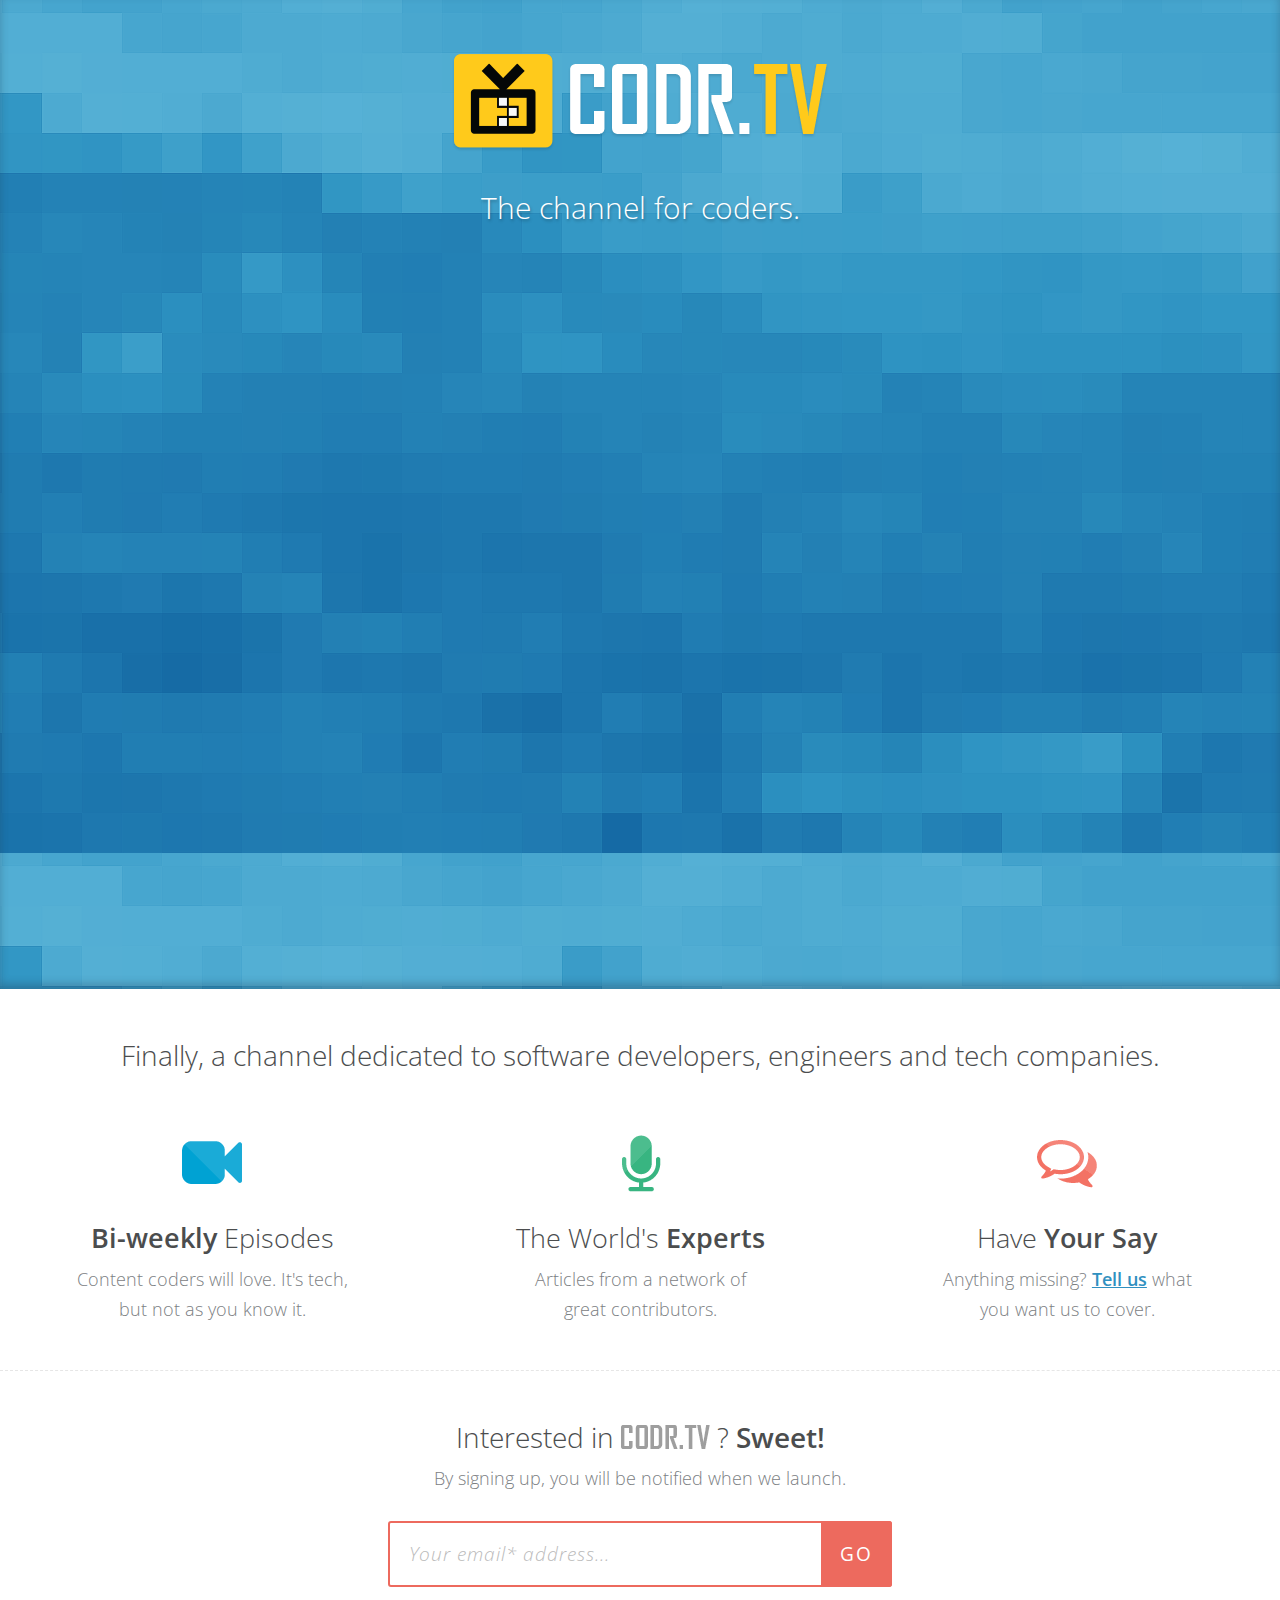
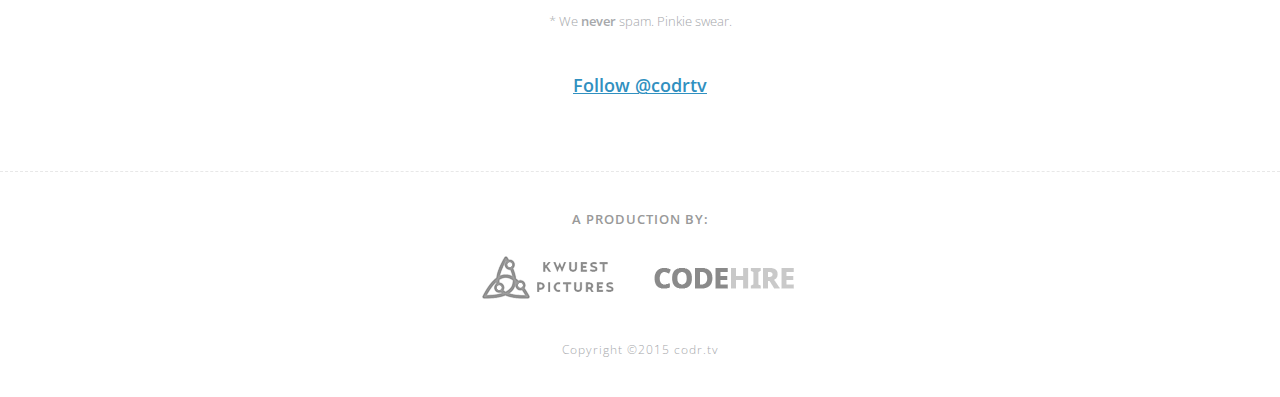
<file: index.html>
<!DOCTYPE html>
<head>
  <title>codr.tv | The channel for coders.</title>
  <link rel="icon" type="image/png" href="favicon.ico">
  <meta name="viewport" content="width=device-width, initial-scale=1.0, user-scalable=no">
  <meta charset="utf-8">
  <link href='http://fonts.googleapis.com/css?family=Open+Sans:300italic,400italic,700italic,400,300,600,700' rel='stylesheet' type='text/css'>
  <link href="stylesheets/style.css" rel="stylesheet">

  <meta property="og:image" content="http://codr.tv/images/fb-logo.png" />
  <meta property="og:url" content="http://codr.tv"/>
  <meta property="og:title" content="codr.tv | The channel for coders."/>
  <meta property="og:site_name" content="codr.tv"/>
  <meta property="og:description" content="Finally, a channel dedicated to software developers, engineers and tech companies. Watch our free bi-weekly episodes!">
</head>

<body id="skrollr-body">

  <div id="fb-root"></div>
  <script>(function(d, s, id) {
    var js, fjs = d.getElementsByTagName(s)[0];
    if (d.getElementById(id)) return;
    js = d.createElement(s); js.id = id;
    js.src = "//connect.facebook.net/en_US/sdk.js#xfbml=1&version=v2.0";
    fjs.parentNode.insertBefore(js, fjs);
  }(document, 'script', 'facebook-jssdk'));</script>

  <header class="header--main" data-0="background-position: 0px 0px" data-800="background-position: 0px 260px">
    <img class="img--header-logo" src="images/logo-header-codr.png" alt="Codr.TV">
    <h1>The channel for coders.</h1>
    <div class="video--wrapper">
      <div class="video--container">
        <iframe src="http://www.youtube.com/embed/G3d-Dfi3gLg?controls=2&showinfo=0&rel=0&modestbranding=1&theme=light" frameborder="0" allowfullscreen></iframe>
      </div>
    </div>
  </header>

  <div class="wrapper">
    <section class="section--main">
      <p class="p--large-text p--centered">Finally, a channel dedicated to software developers, engineers and tech companies.</p>
      <ul class="list--features">
        <li>
          <img class="img--feature" src="images/icon-camera.png" alt="">
          <h2><strong>Bi-weekly</strong> Episodes</h2>
          <p>Content coders will love. It's tech,<br> but not as you know it.</p>
        </li>
        <li>
          <img class="img--feature" src="images/icon-microphone.png" alt="">
          <h2>The World's <strong>Experts</strong></h2>
          <p>Articles from a network of <br> great contributors.</p>
        </li>
        <li>
          <img class="img--feature" src="images/icon-speechbubble.png" alt="">
          <h2>Have <br class="r--730"> <strong>Your Say</strong></h2>
          <p>Anything missing? <a href="mailto:tv@codr.tv">Tell us</a> what <br> you want us to cover.</p>
        </li>
      </ul>
    </section>

    <section class="section--signup">
      <p class="p--large-text p--centered">Interested in <img class="img--baseline" src="images/logo-small-codr.png" alt="Codr.TV"> ? <strong>Sweet!</strong></p>
      <p class="p--centered">By signing up, you will be notified when we launch.</p>
      <form action="http://codr.us8.list-manage.com/subscribe/post?u=b192aa6a03c55fa9c7fa52295&amp;id=6da3af9be7" method="post" id="mc-embedded-subscribe-form" name="mc-embedded-subscribe-form" class="validate" target="_blank" novalidate>
        <div id="mce-responses" class="clear">
          <div class="response" id="mce-error-response" style="display:none"></div>
          <div class="response" id="mce-success-response" style="display:none"></div>
        </div>    <!-- real people should not fill this in and expect good things - do not remove this or risk form bot signups-->
        <div style="position: absolute; left: -5000px;"><input type="text" name="b_b192aa6a03c55fa9c7fa52295_6da3af9be7" tabindex="-1" value=""></div>

        <div class="wrapper--input">
          <input tabindex="1" class="input--email" type="email" placeholder="Your email* address..." value="" name="EMAIL" class="required email" id="mce-EMAIL">
          <button type="submit" value="Subscribe" name="subscribe" id="mc-embedded-subscribe" class="btn--submit">Go</button>
        </div>
        <small>* We <strong>never</strong> spam. Pinkie swear.</small>
      </form>
    </section>

    <section class="section--social-links">
      <div class="g-ytsubscribe" data-channel="codrtv1"></div>

      <a href="https://twitter.com/codrtv" class="twitter-follow-button" data-show-count="false">Follow @codrtv</a>
      <script>!function(d,s,id){var js,fjs=d.getElementsByTagName(s)[0],p=/^http:/.test(d.location)?'http':'https';if(!d.getElementById(id)){js=d.createElement(s);js.id=id;js.src=p+'://platform.twitter.com/widgets.js';fjs.parentNode.insertBefore(js,fjs);}}(document, 'script', 'twitter-wjs');</script>

      <div class="fb-like" data-href="http://codr.tv/" data-width="280" data-layout="standard" data-action="like" data-show-faces="false" data-share="true"></div>
    </section>

    <section class="section--gplus-widget">
      <!-- Place this tag where you want the widget to render. -->
      <div class="g-page" data-width="273" data-href="//plus.google.com/u/0/112517833258530724642" data-layout="landscape" data-rel="publisher"></div>

      <!-- Place this tag after the last widget tag. -->
      <script type="text/javascript">
        (function() {
         var po = document.createElement('script'); po.type = 'text/javascript'; po.async = true;
         po.src = 'https://apis.google.com/js/platform.js';
         var s = document.getElementsByTagName('script')[0]; s.parentNode.insertBefore(po, s);
         })();
      </script>
    </section>

  </div>
  <footer class="footer--main">
    <p>A production by:</p>
    <a class="footer--logo" href="http://kwuest.com.au/"><img src="images/logo-kwuest-pictures.png" alt="Kwuest Pictures"></a>
    <a class="footer--logo" href="http://codehire.com/"><img src="images/logo-codehire.png" alt="Codehire"></a>
    <p><small>Copyright &copy;2015 codr.tv</small></p>
  </footer>
  <script src="javascripts/script.js"></script>
  <script src="https://apis.google.com/js/platform.js"></script>

  <script>
    (function(i,s,o,g,r,a,m){i['GoogleAnalyticsObject']=r;i[r]=i[r]||function(){
        (i[r].q=i[r].q||[]).push(arguments)},i[r].l=1*new Date();a=s.createElement(o),
      m=s.getElementsByTagName(o)[0];a.async=1;a.src=g;m.parentNode.insertBefore(a,m)
    })(window,document,'script','//www.google-analytics.com/analytics.js','ga');

    ga('create', 'UA-40875578-4', 'auto');
    ga('send', 'pageview');

  </script>

  <script src="http://my.hellobar.com/fbad58c55f0da312e38d1dd36deb75b7800bd490.js" type="text/javascript" charset="utf-8" async="async"></script>
</body>
</file>
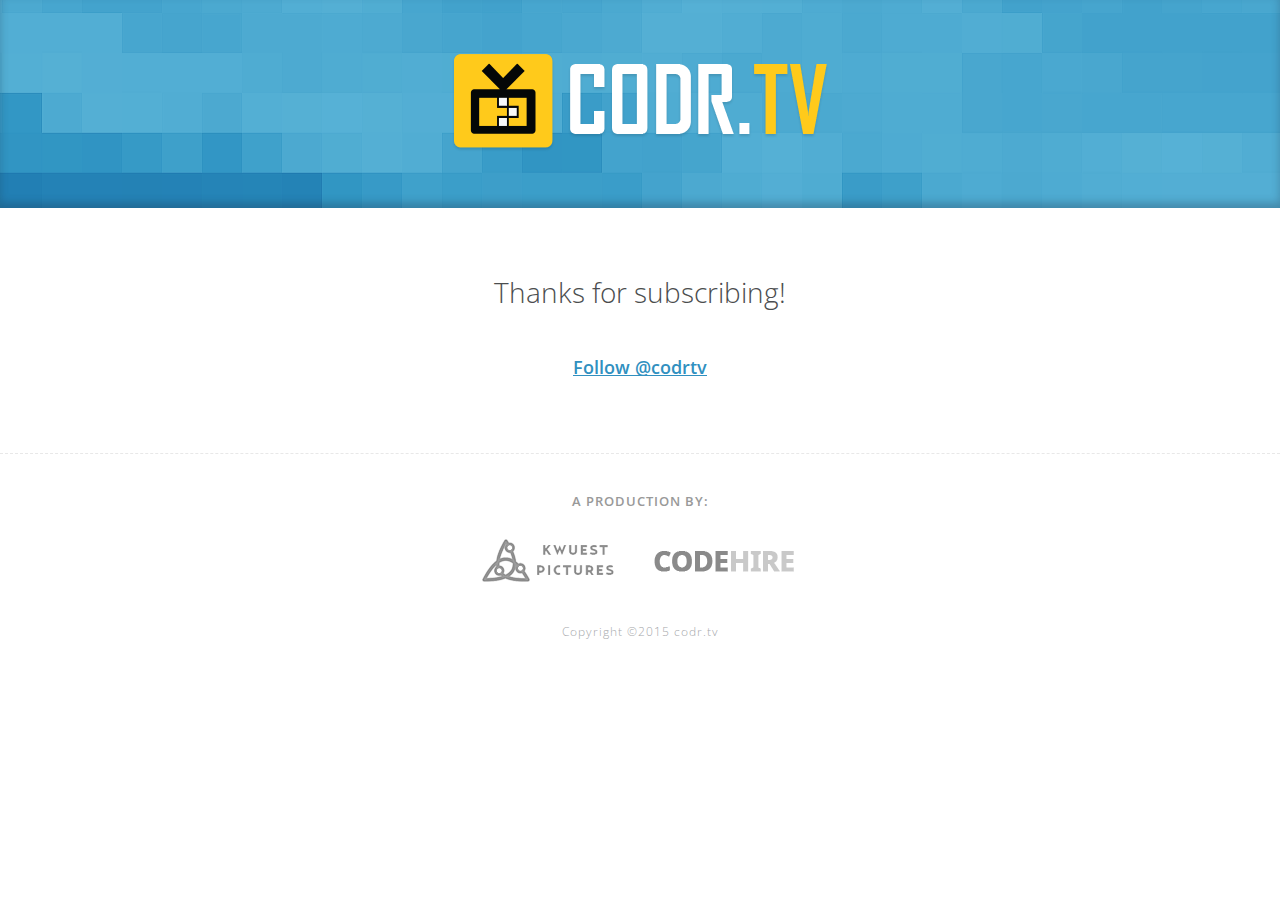
<file: thanks.html>
<!DOCTYPE html>
<head>
  <title>codr.tv | The channel for coders.</title>
  <link rel="icon" type="image/png" href="favicon.ico">
  <meta name="viewport" content="width=device-width, initial-scale=1.0, user-scalable=no">
  <meta charset="utf-8">
  <link href='http://fonts.googleapis.com/css?family=Open+Sans:300italic,400italic,700italic,400,300,600,700' rel='stylesheet' type='text/css'>
  <link href="stylesheets/style.css" rel="stylesheet">

  <meta property="og:image" content="http://codr.tv/images/fb-logo.png" />
  <meta property="og:url" content="http://codr.tv"/>
  <meta property="og:title" content="codr.tv | The channel for coders."/>
  <meta property="og:site_name" content="codr.tv"/>
  <meta property="og:description" content="Finally, a channel dedicated to software developers, engineers and tech companies. Watch our free bi-weekly episodes!">
</head>

<body id="skrollr-body">

  <div id="fb-root"></div>
  <script>(function(d, s, id) {
    var js, fjs = d.getElementsByTagName(s)[0];
    if (d.getElementById(id)) return;
    js = d.createElement(s); js.id = id;
    js.src = "//connect.facebook.net/en_US/sdk.js#xfbml=1&version=v2.0";
    fjs.parentNode.insertBefore(js, fjs);
  }(document, 'script', 'facebook-jssdk'));</script>

  <header class="header--main" data-0="background-position: 0px 0px" data-800="background-position: 0px 260px">
    <img class="img--header-logo" src="images/logo-header-codr.png" alt="Codr.TV">
    <p><br/></p>
  </header>

  <div class="wrapper">
    <section class="section--main">
      <p class="p--large-text p--centered">Thanks for subscribing!</p>
    </section>

    <section class="section--social-links">
      <div class="g-ytsubscribe" data-channel="codrtv1"></div>

      <a href="https://twitter.com/codrtv" class="twitter-follow-button" data-show-count="false">Follow @codrtv</a>
      <script>!function(d,s,id){var js,fjs=d.getElementsByTagName(s)[0],p=/^http:/.test(d.location)?'http':'https';if(!d.getElementById(id)){js=d.createElement(s);js.id=id;js.src=p+'://platform.twitter.com/widgets.js';fjs.parentNode.insertBefore(js,fjs);}}(document, 'script', 'twitter-wjs');</script>

      <div class="fb-like" data-href="http://codr.tv/" data-width="280" data-layout="standard" data-action="like" data-show-faces="false" data-share="true"></div>
    </section>

    <section class="section--gplus-widget">
      <!-- Place this tag where you want the widget to render. -->
      <div class="g-page" data-width="273" data-href="//plus.google.com/u/0/112517833258530724642" data-layout="landscape" data-rel="publisher"></div>

      <!-- Place this tag after the last widget tag. -->
      <script type="text/javascript">
        (function() {
         var po = document.createElement('script'); po.type = 'text/javascript'; po.async = true;
         po.src = 'https://apis.google.com/js/platform.js';
         var s = document.getElementsByTagName('script')[0]; s.parentNode.insertBefore(po, s);
         })();
      </script>
    </section>

  </div>
  <footer class="footer--main">
    <p>A production by:</p>
    <a class="footer--logo" href="http://kwuest.com.au/"><img src="images/logo-kwuest-pictures.png" alt="Kwuest Pictures"></a>
    <a class="footer--logo" href="http://codehire.com/"><img src="images/logo-codehire.png" alt="Codehire"></a>
    <p><small>Copyright &copy;2015 codr.tv</small></p>
  </footer>
  <script src="javascripts/script.js"></script>
  <script src="https://apis.google.com/js/platform.js"></script>

  <script>
    (function(i,s,o,g,r,a,m){i['GoogleAnalyticsObject']=r;i[r]=i[r]||function(){
        (i[r].q=i[r].q||[]).push(arguments)},i[r].l=1*new Date();a=s.createElement(o),
      m=s.getElementsByTagName(o)[0];a.async=1;a.src=g;m.parentNode.insertBefore(a,m)
    })(window,document,'script','//www.google-analytics.com/analytics.js','ga');

    ga('create', 'UA-40875578-4', 'auto');
    ga('send', 'pageview');

  </script>

  <!-- Facebook Conversion Code for http://codr.tv/thanks.html -->
  <script>(function() {
    var _fbq = window._fbq || (window._fbq = []);
    if (!_fbq.loaded) {
      var fbds = document.createElement('script');
      fbds.async = true;
      fbds.src = '//connect.facebook.net/en_US/fbds.js';
      var s = document.getElementsByTagName('script')[0];
      s.parentNode.insertBefore(fbds, s);
      _fbq.loaded = true;
      }
    })();
    window._fbq = window._fbq || [];
    window._fbq.push(['track', '6024365848188', {'value':'0.01','currency':'USD'}]);
  </script>
<noscript><img height="1" width="1" alt="" style="display:none" src="https://www.facebook.com/tr?ev=6024365848188&amp;cd[value]=0.01&amp;cd[currency]=USD&amp;noscript=1" /></noscript>

</body>
</file>
<file: stylesheets/style.css>
/* ---------------------------------------------------------------------------------------- */
/* normalize.css */

article,
aside,
details,
figcaption,
figure,
footer,
header,
hgroup,
main,
nav,
section,
summary {
  display: block;
}

audio,
canvas,
video {
  display: inline-block;
}

audio:not([controls]) {
  display: none;
  height: 0;
}

[hidden],
template {
  display: none;
}

html {
  font-family: sans-serif;
  -ms-text-size-adjust: 100%;
  -webkit-text-size-adjust: 100%;
}

body {
  margin: 0;
}

a {
  background: transparent;
}

a:focus {
  outline: thin dotted;
}

a:active,
a:hover {
  outline: 0;
}



h1 {
  font-size: 2em;
  margin: 0.67em 0;
}

abbr[title] {
  border-bottom: 1px dotted;
}

b,
strong {
  font-weight: 600;
}

dfn {
  font-style: italic;
}

hr {
  -moz-box-sizing: content-box;
  box-sizing: content-box;
  height: 0;
}

mark {
  background: hsl(60, 100%, 50%);
  color: hsl(0, 0%, 0%);
}

code,
kbd,
pre,
samp {
  font-family: monospace, serif;
  font-size: 1em;
}

pre {
  white-space: pre-wrap;
}

q {
  quotes: "\201C" "\201D" "\2018" "\2019";
}

small {
  font-size: 80%;
}

sub,
sup {
  font-size: 75%;
  line-height: 0;
  position: relative;
  vertical-align: baseline;
}

sup {
  top: -0.5em;
}

sub {
  bottom: -0.25em;
}

img {
  border: 0;
}

svg:not(:root) {
  overflow: hidden;
}

figure {
  margin: 0;
}

fieldset {
  border: 1px solid hsl(0, 0%, 75%);
  margin: 0 2px;
  padding: 0.35em 0.625em 0.75em;
}

legend {
  border: 0;
  padding: 0;
}

button,
input,
select,
textarea {
  font-family: inherit;
  font-size: 100%;
  margin: 0;
}

button,
input {
  line-height: normal;
}

button,
select {
  text-transform: none;
}

button,
html input[type="button"],
input[type="reset"],
input[type="submit"] {
  -webkit-appearance: button;
  cursor: pointer;
}

button[disabled],
html input[disabled] {
  cursor: default;
}

input[type="checkbox"],
input[type="radio"] {
  box-sizing: border-box;
  padding: 0;
}

input[type="search"] {
  -webkit-appearance: textfield;
  -moz-box-sizing: content-box;
  -webkit-box-sizing: content-box;
  box-sizing: content-box;
}

input[type="search"]::-webkit-search-cancel-button,
input[type="search"]::-webkit-search-decoration {
  -webkit-appearance: none;
}

button::-moz-focus-inner,
input::-moz-focus-inner {
  border: 0;
  padding: 0;
}

textarea {
  overflow: auto;
  vertical-align: top;
}

table {
  border-collapse: collapse;
  border-spacing: 0;
}

/* ---------------------------------------------------------------------------------------- */
/* Codr.tv coming soon page styles */

::selection {
  background: hsl(5, 80%, 65%);
  color: white;
}

::-moz-selection {
  background: hsl(5, 80%, 65%);
  color: white;
}

*,
*:before,
*:after {
  -webkit-box-sizing: border-box;
  -moz-box-sizing: border-box;
  box-sizing: border-box;
}

::-webkit-input-placeholder {
   color: hsl(0, 0%, 73%);
   font-style: italic;
   letter-spacing: 1px;
}

::-moz-placeholder {
   color: hsl(0, 0%, 73%);
   font-style: italic;
   letter-spacing: 1px;
}

:-ms-input-placeholder {
   color: hsl(0, 0%, 73%);
   font-style: italic;
   letter-spacing: 1px;
}

body {
  background: white;
  font: 300 18px/1.65 "Open Sans";
  color: hsl(210, 3%, 50%);
}

img {
  max-width: 100%;
}

h1,
h2 {
  font-weight: 300;
  font-size: 165%;
  margin: 0;
  padding: 0;
}

h2 {
  font-size: 150%;
}

small {
  display: block;
  text-align: center;
  margin-top: 2em;
  font-size: 70%;
  color: hsl(210, 3%, 66%);
}

h1,
h2,
.p--large-text {
  color: hsl(205, 2%, 30%);
}

.p--large-text {
  font-weight: 300;
  font-size: 155%;
  margin: 0;
}

.p--centered {
  text-align: center;
  margin: 0.25em 0 0;
}

.header--main {
  background: hsl(200, 70%, 35%) url('../images/bg-pattern.png') 0 0 repeat;
  -webkit-box-shadow: inset 0 -5px 8px hsla(210, 40%, 20%, 0.3);
  -moz-box-shadow: inset 0 -5px 8px hsla(210, 40%, 20%, 0.3);
  box-shadow: inset 0 -5px 8px hsla(210, 40%, 20%, 0.3);
  color: white;
  overflow: visible;
  max-height: 850px;
  text-align: center;
  padding: 3em 0 0;
}

.header--main h1 {
  color: white;
  font-weight: 300;
  text-shadow: 1px 2px 3px hsla(0, 0%, 0%, 0.25);
  margin: 0.75em 0 1.25em;
  padding: 0;
}

.video--wrapper {
  margin: 0 auto;
  overflow: hidden;
  max-height: 720px;
  max-width: 1280px;
}

.video--container {
  border-radius: 1px;
  -webkit-box-shadow: 0 0 0 8px hsla(0, 0%, 0%, .1);
  -moz-box-shadow: 0 0 0 8px hsla(0, 0%, 0%, .1);
  box-shadow: 0 0 0 8px hsla(0, 0%, 0%, .1);
  height: 0;
  overflow: hidden;
  position: relative;
  padding-bottom: 56.25%; /* 16:9 */;
}

.video--container iframe {
  height: 100%;
  left: 0;
  position: absolute;
  top: 0;
  width: 100%;
}

.wrapper {
  max-width: 1280px;
  margin: 0 auto;
}

.section--main {
  padding-top: 10em;
}

.section--signup {
  border-top: 1px dashed hsl(0, 0%, 90%);
  margin: 2.5em 0 0;
  padding: 2em 0 0;
}

.section--social-links {
  padding-bottom: 2em;
  margin-top: 2em;
  text-align: center;
}

.section--gplus-widget {
  text-align: center;
  padding-bottom: 2em;
  border-bottom: 1px dashed hsl(0, 0%, 91%);
}

.list--features {
  display: block;
  margin: 3em 0 0;
  list-style: none;
  padding: 0;
  text-align: center;
}

.list--features h2 {
  margin: 0.75em 0 0;
}

.list--features li {
  display: inline-block;
  margin-left: 1%;
  vertical-align: top;
  width: 32%;
}

.list--features p {
  margin: 0.25em 0 0;
}

.list--features li:first-child {
  margin-left: 0;
}

br.r--730 {
  /* This linebreak will only appear when site width is 500-730px */
  display: none;
}

.img--baseline {
  position: relative;
  vertical-align: baseline;
  top: 1px;
}

.img--feature {
  display: block;
  margin: 0 auto;
}

.wrapper--input {
  margin: 1.5em auto 0;
  max-width: 28em;
  position: relative;
}

.wrapper--input:hover .btn--submit {
  background: hsl(7, 85%, 60%);
}

.wrapper--input:hover .input--email {
  border-color: hsl(7, 85%, 60%);
}

.btn--submit,
.input--email {
  font-size: 105%;
  height: 3.5em;
  line-height: 3.5em;
  -webkit-transition: all 0.1s ease-in-out;
  -moz-transition: all 0.1s ease-in-out;
  -ms-transition: all 0.1s ease-in-out;
  -o-transition: all 0.1s ease-in-out;
  transition: all 0.1s ease-in-out;
}

.btn--submit {
  -webkit-border-radius: 0 3px 3px 0;
  -moz-border-radius: 0 3px 3px 0;
  border-radius: 0 3px 3px 0;
  background: hsl(5, 80%, 65%);
  border: 0;
  color: white;
  font-weight: normal;
  letter-spacing: 2px;
  padding: 0 1em;
  position: absolute;
  text-transform: uppercase;
  top: 0;
  right: 0;
}

.btn--submit:active {
  outline: none;
  -webkit-transform: translateX(-2px);
}

.input--email {
  border: 2px solid hsl(5, 80%, 65%);
  -webkit-border-radius: 3px;
  -moz-border-radius: 3px;
  border-radius: 3px;
  display: block;
  font-weight: 300;
  padding: 0 1em;
  width: 100%;
}

.input--email:focus {
  outline: 0;
  border-width: 4px;
}

.footer--main {
  color: hsl(0, 0%, 60%);
  font-weight: 600;
  font-size: 70%;
  text-transform: uppercase;
  padding: 2em 0;
  text-align: center;
  letter-spacing: 1px;
}

.footer--main small {
  font-size: 95%;
  text-transform: none;
  font-weight: 300;
}

.footer--logo {
  display: inline-block;
  margin: 0.5em 0 0 2em;
  opacity: .65;
}

.footer--logo:hover {
  opacity: 1;
}

.footer--logo:first-of-type {
  margin-left: 0;
}

a:link,
a:visited {
  font-weight: 600;
  color: hsl(200, 60%, 47%);
  -webkit-transition: all 0.3s ease-in-out;
  -moz-transition: all 0.3s ease-in-out;
  -ms-transition: all 0.3s ease-in-out;
  -o-transition: all 0.3s ease-in-out;
  transition: all 0.3s ease-in-out;
}

a:hover,
a:active {
  color: black;
  text-decoration: none;
}

/* Responsive styles */

@media screen and (max-width: 1280px) {
  .section--main { padding-top: 2em;}
  .header--main { max-height: none;}
}

@media screen and (max-width: 1000px) {
  .wrapper { padding: 0 1em; }
}

@media screen and (max-width: 920px) {
  body { font-size: 17px; }
}

@media screen and (max-width: 850px) {
  h1,
  h2,
  .p--large-text { font-size: 140%; }

  .list--features li br { display: none; }
}

@media screen and (max-width: 730px) {
  .list--features br.r--730 { display: block; }
}

@media screen and (max-width: 670px) {
  h1,
  h2,
  .p--large-text { font-size: 125%; }
  .list--features li { width: 30%; }
  small { font-size: 80%; }
}

@media screen and (max-width: 500px) {
  .img--header-logo { max-width: 80%; }
  .header--main h1 { padding-bottom: 1em; }
  .section--main { padding-top: 2em; }
  .list--features { margin-top: 2em; }
  .list--features li {
    display: block;
    margin: 2em auto;
    width: 70%;
  }
  .list--features li:first-child { margin-left: auto; }
  .list--features br.r--730 { display: none; }
  .fb-like { margin: 1.5em 0 0; }
}

/* Social widget overrides */

.fb-like { margin-left: 1em; }
.fb-like > span { vertical-align: top !important; }
/*.fb-like > span iframe { width: auto !important;  }*/
/*.fb_iframe_widget iframe { position: static !important; }*/
.twitter-follow-button { vertical-align: top; position: relative; top: 2px; }
#___ytsubscribe_0 { margin-right: 2em !important; }
</file>
